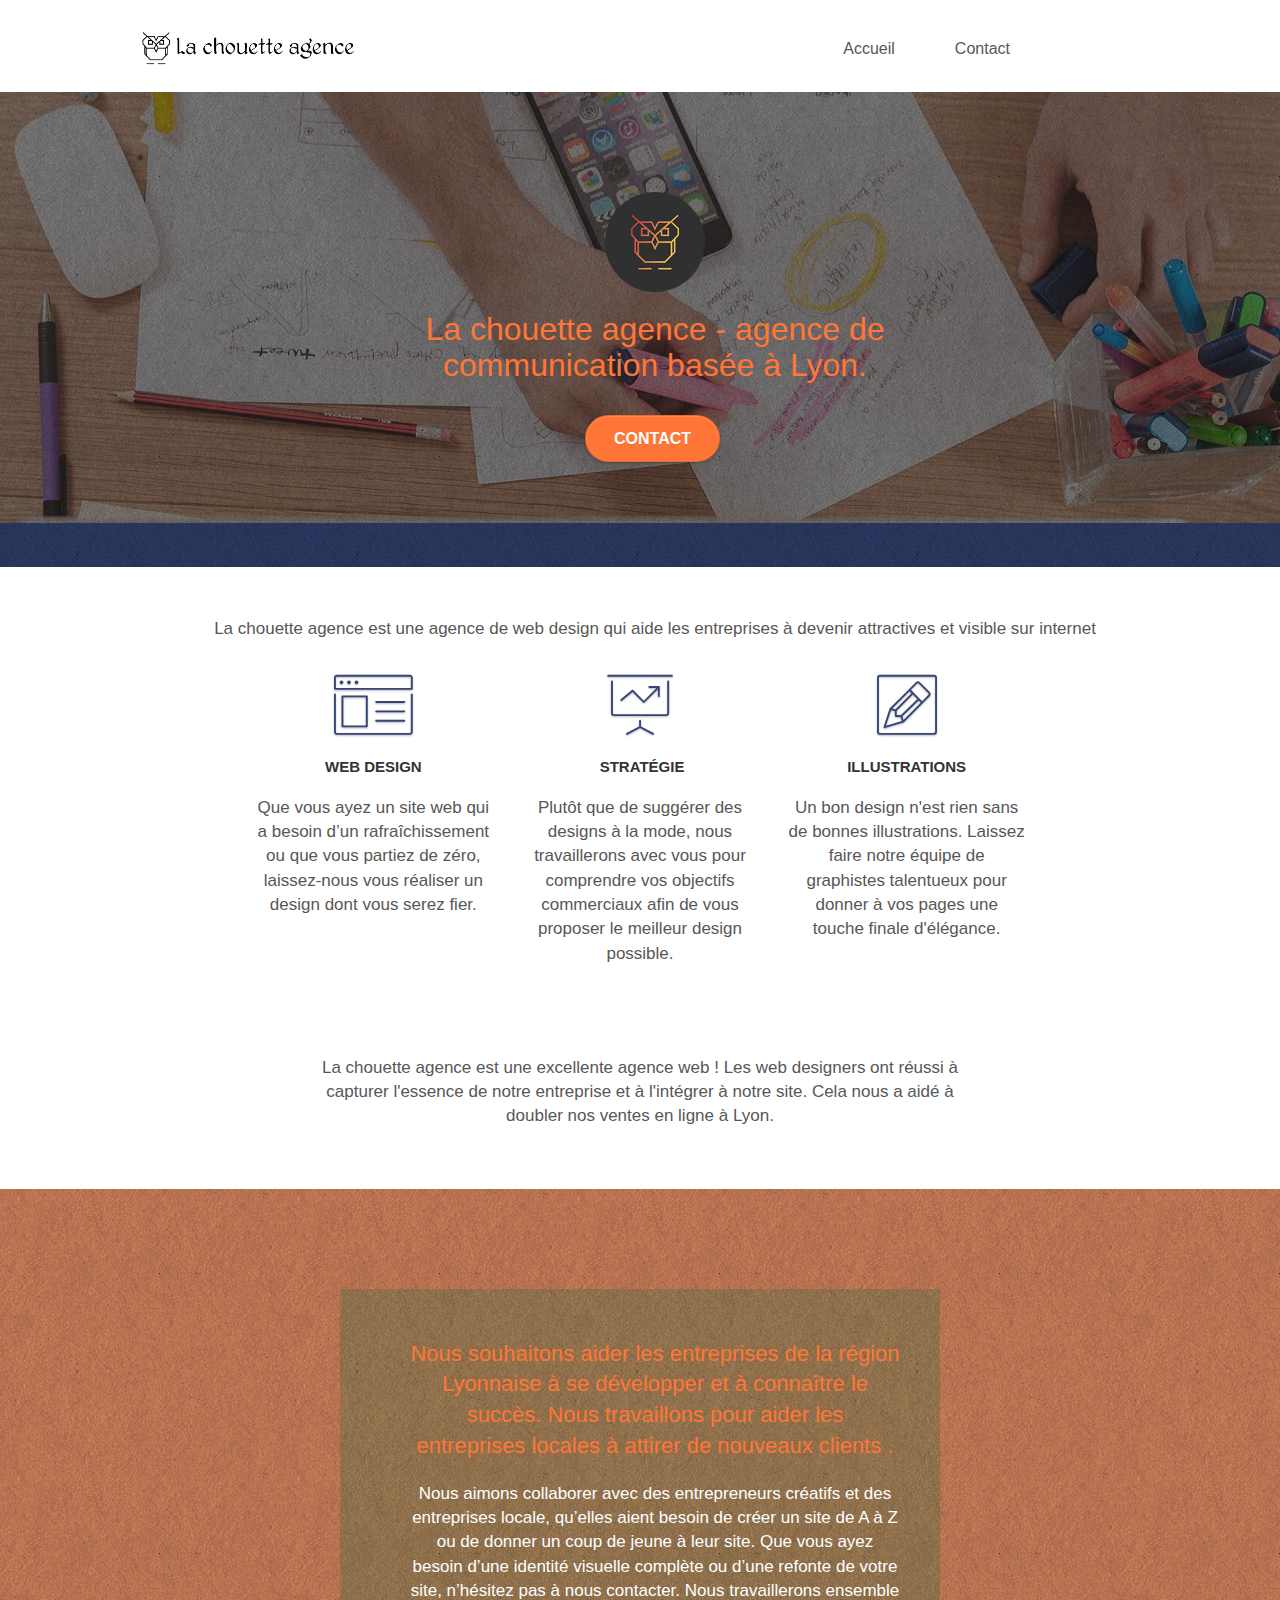
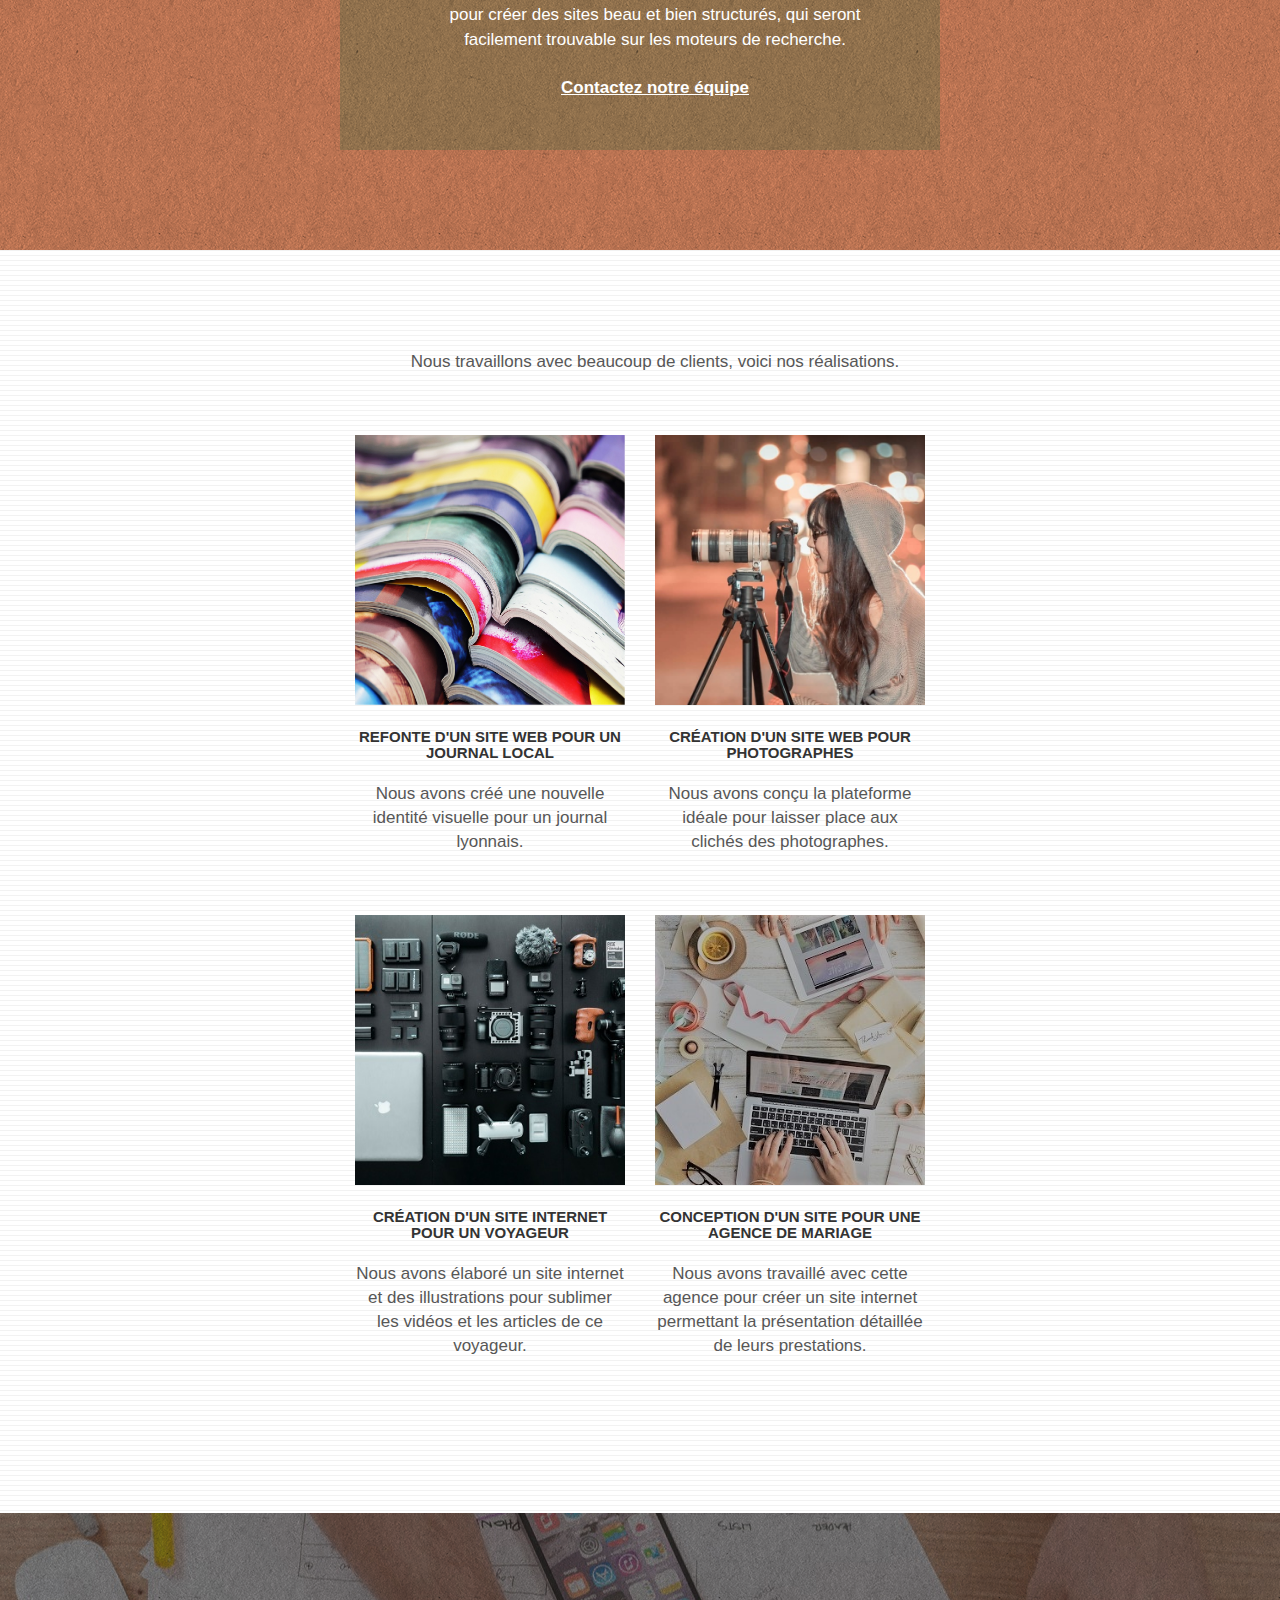
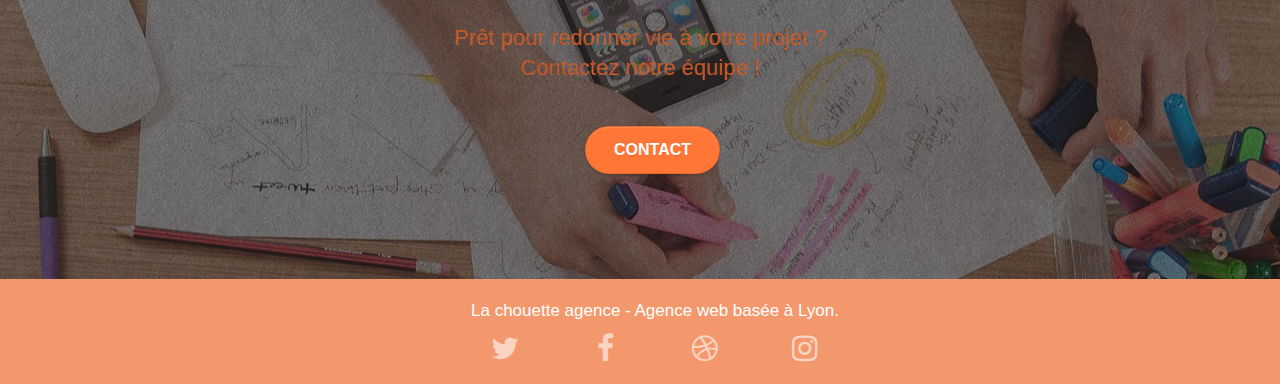
<file: index.html>
<!doctype html>
<html lang="fr">
<!--OPTI--Ajout de la langue du site-->

<head>
	<meta charset="utf-8">
	<!--OPTI--suppression de la ligne keyword-->
	<meta name="description"
		content="La chouette agence met en avant des web designer au service d'entreprises dans le but de les rendre plus attractive et visible sur internet">
	<meta name="viewport" content="width=device-width, initial-scale=1.0, viewport-fit=cover">
	<link rel="shortcut icon" type="image/png" href="favicon.jpg">

	<link rel="stylesheet" type="text/css" href="./css/bootstrap.min.css">
	<link rel="stylesheet" type="text/css" href="style.min.css">
	<link rel="stylesheet" type="text/css" href="./css/font-awesome.min.css">
	<link rel="stylesheet" type="text/css" href="./css/et-line.min.css">



	<!--OPTI--suppression du code js-->

	<title>LA CHOUETTE AGENCE</title>
	<!--OPTI-- Mise en place du titre-->


	<!-- Analytics -->
	<!-- Global site tag (gtag.js) - Google Analytics -->
<script async src="https://www.googletagmanager.com/gtag/js?id=G-JHVDPWTKPC"></script>
<script>
  window.dataLayer = window.dataLayer || [];
  function gtag(){dataLayer.push(arguments);}
  gtag('js', new Date());

  gtag('config', 'G-JHVDPWTKPC');
</script>
	<!-- Analytics END -->

</head>

<body>
	
	<!-- Principal conteneur -->
	<div class="page-container">

		<!-- bloc-0 -->
		<header>
		<div class="bloc bgc-white l-bloc " id="bloc-0">
			<div class="container bloc-sm">

				<nav class="navbar row">
					<div class="navbar-header">
						<!--OPTI--suppression de la div keyword-->
						<a class="navbar-brand" href="index.html"><img src="img/la-chouette-agence.png"
								alt="logo la chouette agence" height="40" /></a>
						<!--OPTI--suppression de la div keyword-->
						<button id="nav-toggle" type="button" class="ui-navbar-toggle navbar-toggle"
							data-toggle="collapse" data-target=".navbar-1">
							<span class="sr-only">Toggle navigation</span><span class="icon-bar"></span><span
								class="icon-bar"></span><span class="icon-bar"></span>
						</button>
					</div>
					<div class="collapse navbar-collapse navbar-1 special-dropdown-nav">
						<ul class="site-navigation nav navbar-nav">
							<li>
								<a href="index.html">Accueil</a>
							</li>
							<!--OPTI--suppression des balises vides-->
							<li>
								<a href="contact.html">Contact</a>
							</li>
						</ul>
					</div>
				</nav>
			</div>
		</div>
	</header>
	<!-- bloc-0 END -->

	<!-- bloc-1-presentation -->
	<div class="bloc bgc-dark-slate-blue bg-banniere d-bloc bg-t-edge bloc-bg-texture texture-paper b-parallax"
		id="bloc-1-hero">
		<div class="container bloc-lg">
			<div class="row tight-width-whitespace">
				<div class="col-sm-12">
					<img src="img/logo.png" class="center-block image-resize-mode" width="100"
						alt="La chouette agence, agence web paris, création logo paris" />
					<h1 class="text-center hero-bloc-text tc-white ">
						La chouette agence - agence de communication basée à Lyon.
					</h1>
					<div class="text-center">
						<a href="contact.html" class="btn btn-lg btn-clean btn-rd cta-hero btn-atomic-tangerine"
							id="cta-hero">Contact</a>
					</div>
				</div>
			</div>
		</div>
	</div>
	<!-- bloc-1-presentation END -->

	<!-- bloc-2-services -->
	<div class="bloc bgc-white l-bloc" id="bloc-2-services">
		<div class="container bloc-md">
			<div class="row">
				<div class="col-sm-12 text-center">
					<!--Image incluant du texte remplacer par un paragraphe-->
					<p>La chouette agence est une agence de web design qui aide les entreprises à devenir attractives et
						visible sur internet</p>
				</div>
			</div>
			<div class="row voffset-lg med-width-whitespace">
				<div class="col-sm-4">
					<div class="text-center">
						<span class="et-icon-browser sm-shadow icon-dark-slate-blue icons icon-lg"></span>
					</div>
					<h3 class="mg-md text-center">
						Web design
					</h3>
					<p class="text-center ">
						Que vous ayez un site web qui a besoin d&rsquo;un rafraîchissement ou que vous partiez de zéro,
						laissez-nous vous réaliser un design dont vous serez fier.
					</p>
				</div>
				<div class="col-sm-4">
					<div class="text-center">
						<span class="et-icon-presentation sm-shadow icon-dark-slate-blue icons icon-lg"></span>
					</div>
					<h3 class="mg-md text-center">
						&nbsp;Stratégie
					</h3>
					<p class="text-center ">
						Plutôt que de suggérer des designs à la mode, nous travaillerons avec vous pour comprendre vos
						objectifs commerciaux afin de vous proposer le meilleur design possible.<br>
					</p>
				</div>
				<div class="col-sm-4">
					<div class="text-center">
						<span class="et-icon-edit sm-shadow icon-dark-slate-blue icons icon-lg"></span>
					</div>
					<h3 class="mg-md text-center">
						Illustrations
					</h3>
					<p class="text-center ">
						Un bon design n'est rien sans de bonnes illustrations. Laissez faire notre équipe de graphistes
						talentueux pour donner à vos pages une touche finale d'élégance.
					</p>
				</div>
			</div>
			<div class="row voffset-lg voffset">
				<div class="col-xs-12 col-md-8 col-md-offset-2 text-center">
					<p>La chouette agence est une excellente agence web ! Les web designers ont réussi à capturer
						l'essence de notre entreprise et à l'intégrer à notre site. Cela nous a aidé à doubler nos
						ventes en ligne à Lyon.</p>

				</div>
			</div>
		</div>
	</div>
	<!-- bloc-2-services END -->

	<!-- bloc-3-what-i-do -->
	<div class="bloc tc-white bgc-atomic-tangerine bg-presentation d-bloc bloc-bg-texture texture-paper b-parallax"
		id="bloc-3-what-i-do">
		<div class="container bloc-lg">
			<div class="row tight-width-whitespace black-background">
				<div class="col-sm-12">
					<h2 class="mg-md text-center tc-white">
						Nous souhaitons aider les entreprises de la région Lyonnaise à se développer et à connaître le
						succès. Nous travaillons pour aider les entreprises locales à attirer de nouveaux clients .<br>
					</h2>
					<p class="text-center white">
						Nous aimons collaborer avec des entrepreneurs créatifs et des entreprises locale, qu’elles aient
						besoin de créer un site de A à Z ou de donner un coup de jeune à leur site. Que vous ayez besoin
						d’une identité visuelle complète ou d’une refonte de votre site, n’hésitez pas à nous contacter.
						Nous travaillerons ensemble pour créer des sites beau et bien structurés, qui seront facilement
						trouvable sur les moteurs de recherche. <br><br><a class="ltc-white bold-link"
							href="contact.html">Contactez notre équipe</a><br>
					</p>
				</div>
			</div>
		</div>
	</div>
	<!-- bloc-3-what-i-do END -->

	<!-- bloc-4-portfolio -->
	<div class="bloc bgc-white bg-lines-h2-bg bg-repeat l-bloc" id="bloc-4-portfolio">
		<div class="container bloc-lg">
			<div class="row">
				<div class="col-sm-12 text-center">
					<p>Nous travaillons avec beaucoup de clients, voici nos réalisations.</p>
				</div>
			</div>
			<div class="row tight-width-whitespace portfolio-row">
				<div class="col-sm-6">
					<a href="#" data-lightbox="img/book.jpg" data-gallery-id="gallery-1"
						data-caption="Refonte d'un site web pour un journal local" data-frame="snapshot-lb"><img
							src="img/book.jpg" alt="photo de livre" class="img-responsive portfolio-thumb" /></a>
					<h3 class="mg-md text-center">
						Refonte d'un site web pour un journal local
					</h3>
					<p class="text-center">
						Nous avons créé une nouvelle identité visuelle pour un journal lyonnais.
					</p>
				</div>
				<div class="col-sm-6">
					<a href="#" data-lightbox="img/photographer.jpg" data-gallery-id="gallery-1"
						data-caption="Création d'un site web pour photographes" data-frame="snapshot-lb"><img
							src="img/photographer.jpg" class="img-responsive portfolio-thumb"
							alt="photo d'une photographe" /></a>
					<h3 class="mg-md text-center">
						Création d'un site web pour photographes
					</h3>
					<p class="text-center">
						Nous avons conçu la plateforme idéale pour laisser place aux clichés des photographes.
					</p>
				</div>
			</div>
			<div class="row tight-width-whitespace portfolio-row">
				<div class="col-sm-6">
					<a href="#" data-lightbox="img/image-outil.jpg" data-gallery-id="gallery-1"
						data-caption="Création d'un site internet pour un voyageur" data-frame="snapshot-lb"><img
							src="img/image-outil.jpg" class="img-responsive portfolio-thumb"
							alt="photo d'appareil et d'outils de photographe" /></a>
					<h3 class="mg-md text-center">
						Création d'un site internet pour un voyageur
					</h3>
					<p class="text-center">
						Nous avons élaboré un site internet et des illustrations pour sublimer les vidéos et les
						articles de ce voyageur.
					</p>
				</div>
				<div class="col-sm-6">
					<a href="#" data-lightbox="img/work-picture.jpg" data-gallery-id="gallery-1"
						data-caption="Conception d'un site pour une agence de mariage" data-frame="snapshot-lb"><img
							src="img/work-picture.jpg" class="img-responsive portfolio-thumb"
							alt="photo d'une session de travaille " /></a>
					<h3 class="mg-md text-center">
						Conception d'un site pour une agence de mariage
					</h3>
					<p class="text-center">
						Nous avons travaillé avec cette agence pour créer un site internet permettant la présentation
						détaillée de leurs prestations.
					</p>
				</div>
			</div>
		</div>
	</div>
	<!-- bloc-4-portfolio END -->

	<!-- bloc-5-cta -->
	<div class="bloc bgc-dark-slate-blue bg-banniere d-bloc bloc-bg-texture texture-paper" id="bloc-5-cta">
		<div class="container bloc-lg">
			<div class="row">
				<h2 class="mg-md text-center tc-white">
					Prêt pour redonner vie à votre projet ?<br>Contactez notre équipe !
				</h2>
				<div class="col-sm-12 text-center">
					<a href="contact.html" class="btn btn-atomic-tangerine btn-clean btn-rd btn-lg cta-hero">Contact</a>
				</div>
			</div>
		</div>
	</div>
	<!-- bloc-5-cta END -->

	<!-- Footer - bloc-8 -->
	<footer class="bloc bgc-atomic-tangerine d-bloc" id="bloc-8">
		<!--mise en place des balises sémantique-->
		<div class="container bloc-sm">
			<div class="row">
				<div class="col-sm-12">
					<p class="text-center white">
						La chouette agence - Agence web basée à Lyon.<br>
					</p>
					<div class="row row-no-gutters social">
						<div class="col-sm-3">
							<div class="text-center">
								<a class="social" href="https://twitter.com/?lang=fr"><span class="fa fa-twitter icon-md"></span></a>
							</div>
						</div>
						<div class="col-sm-3">
							<div class="text-center">
								<a class="social" href="https://fr-fr.facebook.com/"><span class="fa fa-facebook icon-md"></span></a>
							</div>
						</div>
						<div class="col-sm-3">
							<div class="text-center">
								<a class="social" href="https://dribbble.com/"><span class="fa fa-dribbble icon-md"></span></a>
							</div>
						</div>
						<div class="col-sm-3">
							<div class="text-center">
								<a class="social" href="https://www.instagram.com/?hl=fr"><span class="fa fa-instagram icon-md"></span></a>
							</div>
						</div>
						
					</div>
				</div>
			</div>
		</div>
	</footer>
	</div>
	<!-- Footer - bloc-8 END -->

	
	<!-- Principal conteneur END -->

	<!--code js-->
	<script src="./js/jquery-2.1.0.min.js"></script>
	<script src="./js/bootstrap.min.js"></script>
	<script src="./js/blocs.min.js"></script>
	<script src="./js/jquery.touchSwipe.min.js" defer></script>
</body>

</html>
</file>
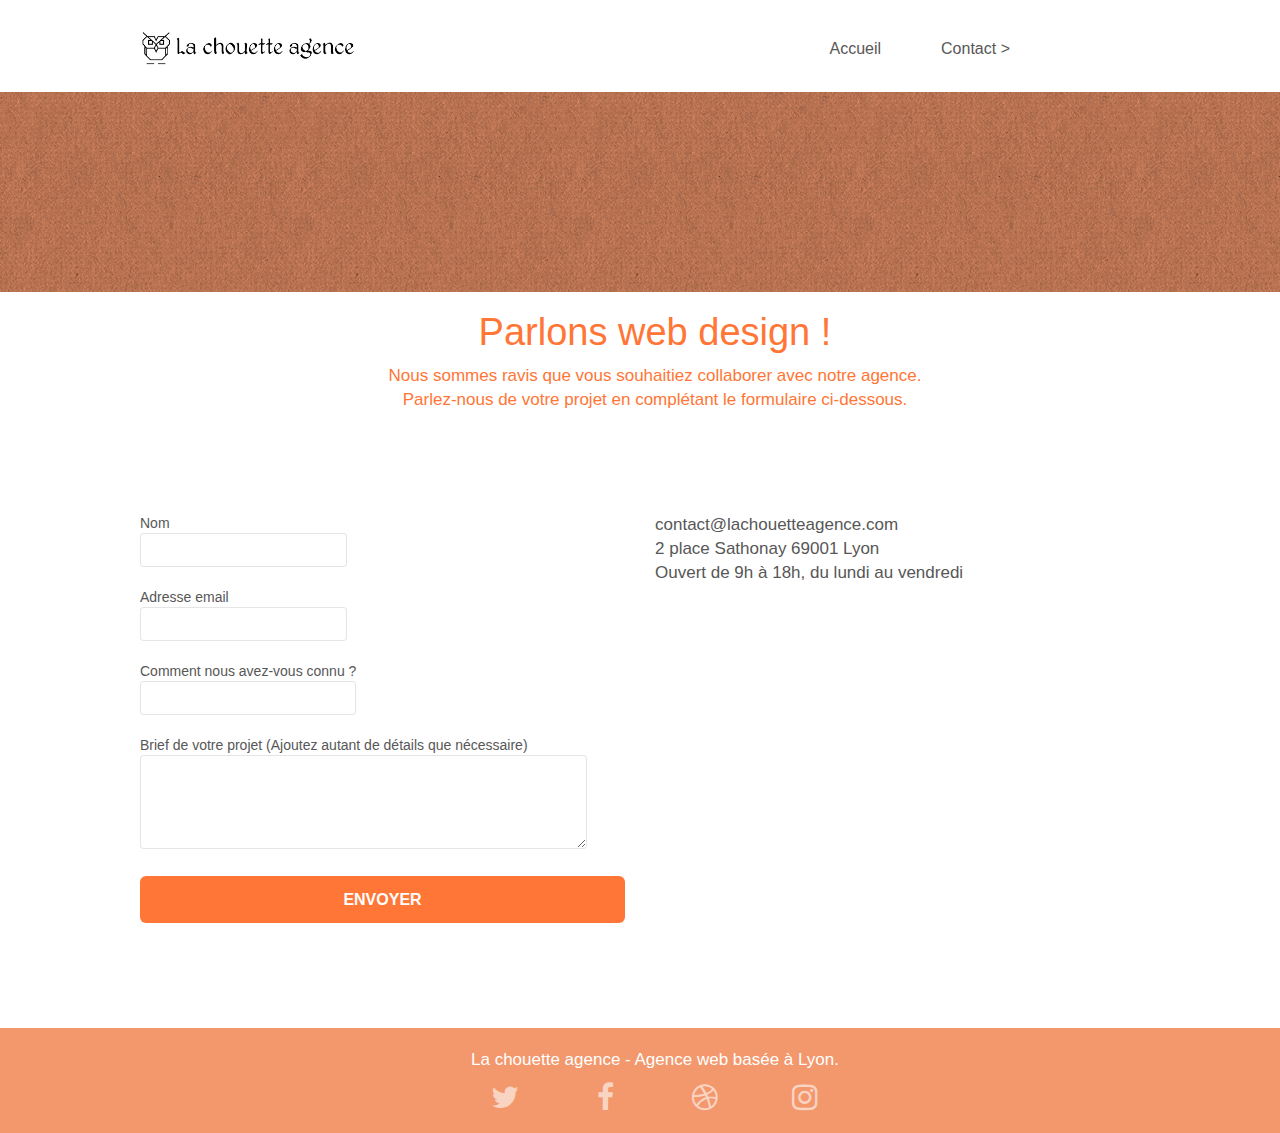
<file: contact.html>
<!doctype html>
<html lang="fr">
<head>
    <meta charset="utf-8">
    <meta name="description" content="Page de contact afin de présenter un projet à nos collaborateurs">
    <meta name="viewport" content="width=device-width, initial-scale=1.0, viewport-fit=cover">
    <link rel="shortcut icon" type="image/png" href="favicon.jpg">
    
	<link rel="stylesheet" type="text/css" href="./css/bootstrap.min.css">
	<link rel="stylesheet" type="text/css" href="style.min.css">
	<link rel="stylesheet" type="text/css" href="./css/font-awesome.min.css">
	<link rel="stylesheet" type="text/css" href="./css/et-line.min.css">
	
    

    <title>Page contact</title>

    
<!-- Analytics -->
 
<!-- Analytics END -->
    
</head>
<body>
<!-- Principal conteneur -->
<div class="page-container">
    
<!-- bloc-0 -->
<div class="bloc bgc-white l-bloc " id="bloc-0">
	<div class="container bloc-sm">
		<nav class="navbar row">
			<div class="navbar-header">
				<a class="navbar-brand" href="index.html"><img src="img/la-chouette-agence.png" alt="atlanta web design logo" height="40" /></a>
				<button id="nav-toggle" type="button" class="ui-navbar-toggle navbar-toggle" data-toggle="collapse" data-target=".navbar-1">
					<span class="sr-only">Toggle navigation</span><span class="icon-bar"></span><span class="icon-bar"></span><span class="icon-bar"></span>
				</button>
			</div>
			<div class="collapse navbar-collapse navbar-1 special-dropdown-nav">
				<ul class="site-navigation nav navbar-nav">
					<li>
						<a href="index.html">Accueil</a>
					</li>
					<li>
						<a href="contact.html">Contact &gt;</a>
					</li>
				</ul>
			</div>
		</nav>
	</div>
</div>
<!-- bloc-0 END -->

<!-- bloc-6 -->
<div class="bloc bg-dots-bg bg-repeat bgc-atomic-tangerine d-bloc bloc-bg-texture texture-paper" id="bloc-6">
	<div class="container bloc-lg">
		<div class="row">
			
		</div>
	</div>
</div>
<div class="col-sm-12">
				<h1 class="text-center hero-bloc-text tc-white">
					Parlons web design !
				</h1>
				<p class="text-center mg-lg tc-white tight-width-whitespace">
					Nous sommes ravis que vous souhaitiez collaborer avec notre agence.<br>
					Parlez-nous de votre projet en complétant le formulaire ci-dessous.
				</p>
			</div>
<!-- bloc-6 END -->

<!-- bloc-7 -->
<div class="bloc bgc-white l-bloc" id="bloc-7">
	<div class="container bloc-lg">
		<div class="row">
			<div class="col-sm-6">
				<form id="form_1" novalidate success-msg="Your message has been sent." fail-msg="Sorry it seems that our mail server is not responding, Sorry for the inconvenience!">
					<div class="form-group">
						<label>
							Nom<br>
						
						<input id="name" class="form-control" required />
					</label>
					</div>
					<div class="form-group">
						<label>
							Adresse email<br>
						
						<input id="email" class="form-control" type="email" required />
					</label>
					</div>
					<div class="form-group">
						<label>
							Comment nous avez-vous connu ?<br>
						
						<input class="form-control" type="email" required id="input_504" />
					</label>
					</div>
					<div class="form-group">
						<label>
							Brief de votre projet (Ajoutez autant de détails que nécessaire)<br>
						<textarea id="message" class="form-control" rows="4" cols="50" required></textarea>
					</label>
					</div> 
					<button class="bloc-button btn btn-lg btn-block cta-hero btn-atomic-tangerine" type="submit">
						Envoyer
					</button>
				</form>
			</div>
			<div class="col-sm-6">
				<p>
					contact@lachouetteagence.com<br>2 place Sathonay 69001 Lyon<br>Ouvert de 9h à 18h, du lundi au vendredi<br>
				</p>
			</div>
		</div>
	</div>
</div>
<!-- bloc-7 END -->

<!-- ScrollToTop Button -->
<a class="bloc-button btn btn-d scrollToTop" onclick="scrollToTarget('1')"><span class="fa fa-chevron-up"></span></a>
<!-- ScrollToTop Button END-->


<!-- Footer - bloc-8 -->
<div class="bloc bgc-atomic-tangerine d-bloc" id="bloc-8">
	<div class="container bloc-sm">
		<div class="row">
			<div class="col-sm-12">
				<p class="text-center white">
					La chouette agence - Agence web basée à Lyon.<br>
				</p>
				<div class="row row-no-gutters social">
					<div class="col-sm-3">
						<div class="text-center">
							<a class="social" href="https://twitter.com/?lang=fr"><span class="fa fa-twitter icon-md"></span></a>
						</div>
					</div>
					<div class="col-sm-3">
						<div class="text-center">
							<a class="social" href="https://fr-fr.facebook.com/"><span class="fa fa-facebook icon-md"></span></a>
						</div>
					</div>
					<div class="col-sm-3">
						<div class="text-center">
							<a class="social" href="https://dribbble.com/"><span class="fa fa-dribbble icon-md"></span></a>
						</div>
					</div>
					<div class="col-sm-3">
						<div class="text-center">
							<a class="social" href="https://www.instagram.com/?hl=fr"><span class="fa fa-instagram icon-md"></span></a>
						</div>
					</div>
				</div>
			</div>
		</div>
	</div>
</div>
<!-- Footer - bloc-8 END -->

</div>
<!-- Principal conteneur END -->

<!--Code JS-->
	<script src="./js/jquery-2.1.0.min.js"></script>
	<script src="./js/bootstrap.min.js"></script>
	<script src="./js/blocs.min.js"></script>
	<script src="./js/jqBootstrapValidation.min.js"></script>
	<script src="./js/formHandler.min.js"></script>

	
</body>
</html>
</file>
<file: style.min.css>
body{margin:0;padding:0;background:#fff;overflow-x:hidden;-webkit-font-smoothing:antialiased;-moz-osx-font-smoothing:grayscale}a,button{transition:all .3s ease-in-out;outline:0!important}a:hover{text-decoration:none;cursor:pointer}#page-loading-blocs-notifaction{position:fixed;top:0;bottom:0;width:100%;z-index:100000;background:#fff url(img/pageload-spinner.gif) no-repeat center center}.bloc{width:100%;clear:both;background:50% 50% no-repeat;padding:0 50px;-webkit-background-size:cover;-moz-background-size:cover;-o-background-size:cover;background-size:cover;position:relative}.bloc .container{padding-left:0;padding-right:0}.bloc-lg{padding:100px 50px}.bloc-md{padding:50px}.bloc-sm{padding:20px 50px}.bg-b-edge,.bg-bl-edge,.bg-br-edge,.bg-center,.bg-l-edge,.bg-r-edge,.bg-repeat,.bg-t-edge,.bg-tl-edge,.bg-tr-edge{-webkit-background-size:auto!important;-moz-background-size:auto!important;-o-background-size:auto!important;background-size:auto!important}.bg-repeat{background:repeat}.bg-t-edge{background:top no-repeat}.bloc-bg-texture::before{content:"";background-size:2px 2px;position:absolute;top:0;bottom:0;left:0;right:0}.texture-paper::before{background:url(img/texture-paper.png);background-size:280px 280px}.b-parallax{background-attachment:fixed}.d-bloc{color:rgba(255,255,255,.7)}.d-bloc button:hover{color:rgba(255,255,255,.9)}.d-bloc .icon-round,.d-bloc .icon-rounded,.d-bloc .icon-semi-rounded-a,.d-bloc .icon-semi-rounded-b,.d-bloc .icon-square{border-color:rgba(255,255,255,.9)}.d-bloc .divider-h span{border-color:rgba(255,255,255,.2)}.d-bloc .a-btn,.d-bloc .navbar a,.d-bloc .navbar-brand,.d-bloc a .icon-lg,.d-bloc a .icon-md,.d-bloc a .icon-sm,.d-bloc a .icon-xl,.d-bloc h1 a,.d-bloc h2 a,.d-bloc h3 a,.d-bloc h4 a,.d-bloc h5 a,.d-bloc h6 a,.d-bloc p a{color:rgba(255,255,255,.6)}.d-bloc .a-btn:hover,.d-bloc .navbar a:hover,.d-bloc .navbar-brand:hover,.d-bloc a:hover .icon-lg,.d-bloc a:hover .icon-md,.d-bloc a:hover .icon-sm,.d-bloc a:hover .icon-xl,.d-bloc h1 a:hover,.d-bloc h2 a:hover,.d-bloc h3 a:hover,.d-bloc h4 a:hover,.d-bloc h5 a:hover,.d-bloc h6 a:hover,.d-bloc p a:hover{color:rgba(255,255,255,1)}.d-bloc .navbar-toggle .icon-bar{background:rgba(255,255,255,1)}.d-bloc .btn-wire,.d-bloc .btn-wire:hover{color:rgba(255,255,255,1);border-color:rgba(255,255,255,1)}.d-bloc .panel{color:rgba(0,0,0,.5)}.d-bloc .panel button:hover{color:rgba(0,0,0,.7)}.d-bloc .panel icon{border-color:rgba(0,0,0,.7)}.d-bloc .panel .divider-h span{border-color:rgba(0,0,0,.1)}.d-bloc .panel .a-btn{color:rgba(0,0,0,.6)}.d-bloc .panel .a-btn:hover{color:rgba(0,0,0,1)}.d-bloc .panel .btn-wire,.d-bloc .panel .btn-wire:hover{color:rgba(0,0,0,.7);border-color:rgba(0,0,0,.3)}.d-bloc .panel,.l-bloc{color:rgba(0,0,0,.5)}.d-bloc .panel button:hover,.l-bloc button:hover{color:rgba(0,0,0,.7)}.l-bloc .icon-round,.l-bloc .icon-rounded,.l-bloc .icon-semi-rounded-a,.l-bloc .icon-semi-rounded-b,.l-bloc .icon-square{border-color:rgba(0,0,0,.7)}.d-bloc .panel .divider-h span,.l-bloc .divider-h span{border-color:rgba(0,0,0,.1)}.d-bloc .panel .a-btn,.l-bloc .a-btn,.l-bloc .navbar a,.l-bloc .navbar-brand,.l-bloc a .icon-lg,.l-bloc a .icon-md,.l-bloc a .icon-sm,.l-bloc a .icon-xl,.l-bloc h1 a,.l-bloc h2 a,.l-bloc h3 a,.l-bloc h4 a,.l-bloc h5 a,.l-bloc h6 a,.l-bloc p a{color:rgba(0,0,0,.6)}.d-bloc .panel .a-btn:hover,.l-bloc .a-btn:hover,.l-bloc .navbar a:hover,.l-bloc .navbar-brand:hover,.l-bloc a:hover .icon-lg,.l-bloc a:hover .icon-md,.l-bloc a:hover .icon-sm,.l-bloc a:hover .icon-xl,.l-bloc h1 a:hover,.l-bloc h2 a:hover,.l-bloc h3 a:hover,.l-bloc h4 a:hover,.l-bloc h5 a:hover,.l-bloc h6 a:hover,.l-bloc p a:hover{color:rgba(0,0,0,1)}.l-bloc .navbar-toggle .icon-bar{color:rgba(0,0,0,.6)}.d-bloc .panel .btn-wire,.d-bloc .panel .btn-wire:hover,.l-bloc .btn-wire,.l-bloc .btn-wire:hover{color:rgba(0,0,0,.7);border-color:rgba(0,0,0,.3)}.voffset{margin-top:30px}.voffset-lg{margin-top:80px}.row-no-gutters{margin-right:0;margin-left:0}.row.row-no-gutters>[class*=" col-"],.row.row-no-gutters>[class^=col-]{padding-right:0;padding-left:0}#bloc-1-hero h1{font-size:32px}.navbar{margin-bottom:0;z-index:1}.navbar-brand{height:auto;padding:3px 15px;font-size:25px;font-weight:400;font-weight:600;line-height:44px}.navbar-brand img{max-height:200px;margin:0 5px 0 0;display:inline}.navbar-brand img[src$=svg]{min-width:100px}.nav-center .navbar-brand img{margin:0}.navbar .nav{padding-top:2px;margin-right:-16px;float:right;z-index:1}.nav>li{float:left;margin-top:4px;font-size:16px;padding-right:30px}.navbar-nav .open .dropdown-menu>li>a{text-align:inherit}.nav>li a:focus,.nav>li a:hover{background:0 0}.navbar-toggle{margin:10px 10px 0 0;border:0}.navbar-toggle:hover{background:0 0!important}.navbar-toggle .icon-bar{background-color:rgba(0,0,0,.5);width:26px}.nav-invert .navbar .nav{float:left}.nav-invert .navbar-brand,.nav-invert .navbar-header{float:right;position:relative;z-index:2}@media (min-width:768px){.site-navigation{position:absolute;top:50%;right:115px;transform:translate(0,-50%);-webkit-transform:translateY(-50%)}.nav>li .dropdown-menu a,.nav>li .dropdown-menu a:hover{color:#484848}.nav-invert .site-navigation{left:0;right:0}.nav-center{text-align:center}.nav-center .navbar-header{width:100%}.nav-center .nav>li,.nav-center .navbar-brand,.nav-center .navbar-header{float:none;display:inline-block}.nav-center .site-navigation{position:relative;width:100%;right:0;margin-right:0;margin-top:20px}.nav-center.mini-nav .navbar-toggle{float:none;margin:10px auto 0}}.nav>li>.dropdown a{background:0 0!important;display:block;padding:14px 15px}nav .caret{margin:0 5px}.dropdown-menu .dropdown-menu{top:-8px;left:100%}.dropdown-menu .dropmenu-flow-right{top:100%;left:0;margin-left:-1px;border-top-left-radius:0;border-top-right-radius:0}.dropdown-menu .dropdown span{border:4px solid #000;border-top-color:transparent;border-right-color:transparent;border-bottom-color:transparent;margin:6px -5px 0 0!important;float:right}.mg-md{margin-top:10px;margin-bottom:20px}.mg-lg{margin-top:10px;margin-bottom:40px}.btn{margin:0 5px 5px 0}.btn.pull-right{margin:0 0 5px 5px}.btn-d,.btn-d:focus,.btn-d:hover{color:#fff;background:rgba(0,0,0,.3)}button{outline:0!important}.btn-rd{border-radius:40px}.btn-clean{border:1px solid rgba(0,0,0,.08);border-bottom-color:rgba(0,0,0,.1);text-shadow:0 1px 0 rgba(0,0,1,.1);box-shadow:0 1px 3px rgba(0,0,1,.25),inset 0 1px 0 0 rgba(255,255,255,.15)}.icon-md{font-size:30px!important}.icon-lg{font-size:60px!important}.sm-shadow{text-shadow:0 1px 2px rgba(0,0,0,.3)}.panel-sq,.panel-sq .panel-footer,.panel-sq .panel-heading{border-radius:0}.panel-rd{border-radius:30px}.panel-rd .panel-heading{border-radius:29px 29px 0 0}.panel-rd .panel-footer{border-radius:0 0 29px 29px}.form-control{border-color:rgba(0,0,0,.1);box-shadow:none}.scrollToTop{width:40px;height:40px;position:fixed;bottom:20px;right:20px;opacity:0;z-index:500;transition:all .3s ease-in-out}.scrollToTop span{margin-top:6px}.showScrollTop{font-size:14px;opacity:1}a[data-lightbox]{position:relative;display:block;text-align:center}a[data-lightbox]:hover::before{content:"+";font-family:HelveticaNeue-Light,"Helvetica Neue Light","Helvetica Neue",Helvetica,Arial;font-size:32px;width:50px;height:50px;margin-left:-25px;border-radius:50%;background:rgba(0,0,0,.6);color:#fff;font-weight:100;z-index:1;position:absolute;top:50%;transform:translateY(-50%);-webkit-transform:translateY(-50%)}a[data-lightbox]:hover img{opacity:.6;-webkit-animation-fill-mode:none;animation-fill-mode:none}#lightbox-modal{display:flex;align-items:center}#lightbox-modal .modal-dialog{width:90%;max-width:900px;margin:0 auto 0}#lightbox-modal .modal-dialog img{max-height:90vh;margin:0 auto}.lightbox-caption{padding:20px;color:#fff;background:rgba(0,0,0,.5);position:absolute;left:15px;right:15px;bottom:5px}.close-lightbox{color:#fff;font-size:30px;position:absolute;top:20px;right:20px;z-index:20;background:rgba(0,0,0,.5);border:none;line-height:30px;padding:0 9px 5px;opacity:.3}.close-lightbox:hover,.next-lightbox:hover,.prev-lightbox:hover{opacity:1;color:#fff}.next-lightbox,.prev-lightbox{font-size:20px;color:rgba(255,255,255,.9);background:rgba(0,0,0,.5);transition:all .2s ease-in-out;position:absolute;top:45%;z-index:1;opacity:.4}.next-lightbox{padding:6px 8px 1px 13px;right:25px}.prev-lightbox{padding:6px 13px 1px 10px;left:25px}.snapshot-lb .modal-body{padding-bottom:45px}.snapshot-lb .lightbox-caption{padding:0;color:rgba(0,0,0,.5);background:0 0}.btn,a,h1,h2,h3,h4,h5,h6,label,p{font-family:helvetica;font-weight:400;color:#575757!important}.container{max-width:1000px}.hero-bloc-text{font-size:38px}.hero-bloc-text-sub{font-size:36px}.statement-bloc-text{line-height:26px;font-style:italic;font-size:20px;text-align:center;font-weight:lighter;max-width:520px;margin:auto auto auto auto}p{font-size:17px}.tight-width-whitespace{max-width:600px;margin:auto auto auto auto}.h1{font-size:20px;font-family:"Open Sans"}.cta-hero{margin-top:22px;color:#fff!important;text-transform:uppercase;padding:12px 28px 12px 28px;font-size:16px;font-weight:700}.social{max-width:400px;margin:auto auto auto auto}h2{font-size:22px;line-height:1.4em}h3{font-size:15px;text-transform:uppercase;font-weight:700;color:#333!important}.med-width-whitespace{max-width:800px;margin:auto auto auto auto;box-shadow:0 0 0 #000}h1{color:#333!important}h4{color:#333!important}.icons{margin-bottom:14px;margin-top:24px}.white{color:#fff!important}.portfolio-thumb{margin-bottom:24px}.portfolio-row{margin-bottom:44px;margin-top:50px}.avatar{box-shadow:0 4px 9px rgba(0,0,0,.3)}.black-background{background-color:rgba(165,147,99,.7);padding:40px 40px 40px 40px}.bold-link{font-weight:900;text-decoration:underline!important}.bgc-white{background-color:#fff}.bgc-dark-slate-blue{background-color:#364577}.bgc-atomic-tangerine{background-color:#f3976c}.tc-white{color:#ff7636!important}.col-sm-12{margin-left:15px}.btn-atomic-tangerine{background:#ff7636;color:#fff!important}.btn-atomic-tangerine:hover{background:#c27956!important;color:#fff!important}.ltc-white{color:#fff!important}.ltc-white:hover{color:#ccc!important}.ltc-atomic-tangerine{color:#f3976c!important}.ltc-atomic-tangerine:hover{color:#c27956!important}.icon-dark-slate-blue{color:#364577!important;border-color:#364577!important}.bg-dots-bg{background-image:url(img/dots-bg.png)}.bg-lines-h2-bg{background-image:url(img/lines-h2-bg.png)}.bg-banniere{background-image:url(img/la-chouette-agence-banniere.jpg)}.bg-presentation{background-image:url(img/image-de-presentation.jpg)}@media (max-width:1024px){.bloc{padding-left:20px;padding-right:20px}.bloc-tile-2.full-width-bloc .container,.bloc-tile-3.full-width-bloc .container,.bloc-tile-4.full-width-bloc .container,.bloc.full-width-bloc{padding-left:0;padding-right:0}}@media (max-width:992px) and (min-width:768px){.navbar .nav{max-width:80%}.nav-center.navbar .nav{max-width:100%}}@media only screen and (min-device-width:768px) and (max-device-width:1024px) and (orientation:landscape){.b-parallax{background-attachment:scroll}}@media only screen and (min-device-width:1024px) and (max-device-width:1366px) and (-webkit-min-device-pixel-ratio:1.5){.b-parallax{background-attachment:scroll}}@media (max-width:991px){.container{width:100%}.b-parallax{background-attachment:scroll}#hero-bloc,.page-container{overflow-x:hidden;position:relative}.bloc{padding-left:constant(safe-area-inset-left);padding-right:constant(safe-area-inset-right)}.bloc-group,.bloc-group .bloc{display:block;width:100%}.bloc-fill-screen .fill-bloc-bottom-edge,.bloc-fill-screen .fill-bloc-top-edge{padding:0 20px;padding-left:constant(safe-area-inset-left);padding-right:constant(safe-area-inset-right)}}@media (max-width:767px){.page-container{overflow-x:hidden;position:relative}#disqus_thread,h1,h2,h3,h4,h5,h6,p{padding-left:10px!important;padding-right:10px!important}.b-parallax{background-attachment:scroll}.navbar .nav{padding-top:0;border-top:1px solid rgba(0,0,0,.2);float:none!important}.navbar.row{margin-left:0;margin-right:0}.site-navigation{position:inherit;transform:none;-webkit-transform:none;-ms-transform:none}.nav>li{margin-top:0;border-bottom:1px solid rgba(0,0,0,.1);background:rgba(0,0,0,.05);text-align:left;padding-left:15px;width:100%}.nav>li:hover{background:rgba(0,0,0,.08)}.dropdown .dropdown a .caret{float:none;margin:5px 0 0 10px!important;border:4px solid #000;border-bottom-color:transparent;border-right-color:transparent;border-left-color:transparent}#hero-bloc .navbar .nav{background:rgba(0,0,0,.8)}#hero-bloc .navbar .nav a{color:rgba(255,255,255,.6)}.hero{padding:50px 0}.hero-nav{left:-1px;right:-1px}.navbar-collapse{padding:0;overflow-x:hidden;-webkit-box-shadow:none;box-shadow:none}.navbar-brand img{max-height:40px;width:auto}.nav-invert .navbar-header{float:none;width:100%}.nav-invert .navbar-toggle{float:left;margin-left:10px}.bloc{padding-left:0;padding-right:0}.bloc-lg,.bloc-xl,.bloc-xxl{padding:40px 0}.bloc-md,.bloc-sm{padding-left:0;padding-right:0}.bloc-fill-screen .fill-bloc-bottom-edge,.bloc-fill-screen .fill-bloc-top-edge,.bloc-tile-2 .container,.bloc-tile-3 .container,.bloc-tile-4 .container{padding-left:0;padding-right:0}.a-block{padding:0 10px}.btn-dwn{display:none}.voffset{margin-top:5px}.voffset-md{margin-top:20px}.voffset-lg{margin-top:30px}form{padding:5px}.close-lightbox{display:inline-block}.blocsapp-device-iphone5{background-size:216px 425px;padding-top:60px;width:216px;height:425px}.blocsapp-device-iphone5 img{width:180px;height:320px}}@media (max-width:400px){.bloc{padding-left:0;padding-right:0}}@media (max-width:767px){.bloc-mob-center-text{text-align:center}}
</file>
